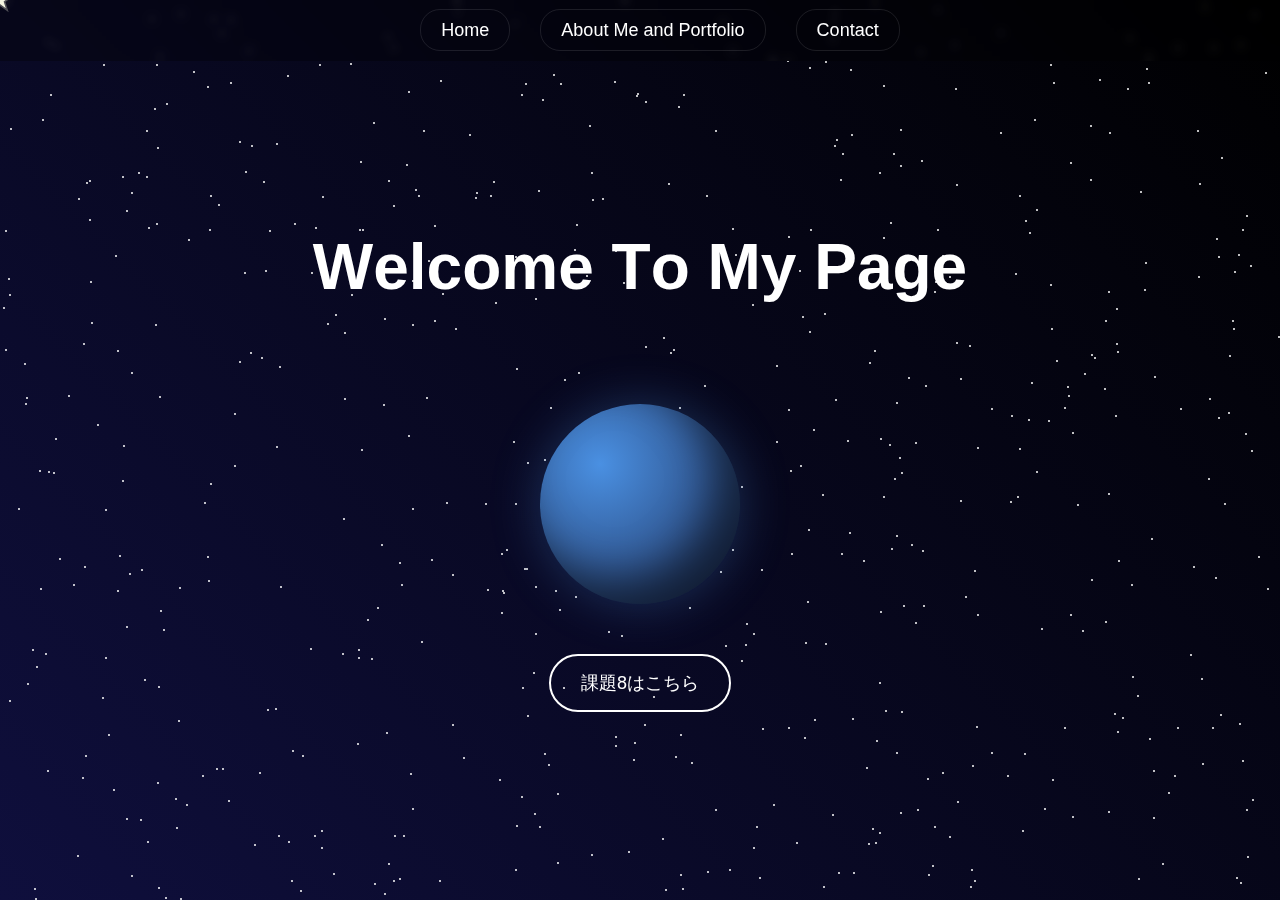
<file: index.html>
<!DOCTYPE html>
<html lang="ja">
<head>
    <meta charset="UTF-8">
    <meta name="viewport" content="width=device-width, initial-scale=1.0">
    <title>Sota</title>
    <link rel="stylesheet" href="styles.css">
</head>
<body>
    <div class="stars"></div>
    <div class="custom-cursor">
        <div class="cursor-star"></div>
        <div class="cursor-trail"></div>
    </div>
    
    <header>
        <nav>
            <ul>
                <li><a href="#home" class="nav-button">Home</a></li>
                <li><a href="profile.html" class="nav-button">About Me and Portfolio</a></li>
                <li><a href="contact.html" class="nav-button">Contact</a></li>
            </ul>
        </nav>
    </header>

    <main>
        <section id="hero">
            <h1 class="glow">Welcome To My Page</h1>
            <div class="planet"></div>
            <a href="kadai8.html" class="explore-btn">課題8はこちら</a>
            
            <div class="scroll-indicator">
                <div class="scroll-arrow"></div>
                <div class="scroll-text">Scroll</div>
            </div>
        </section>
    </main>

    <script src="script.js"></script>
</body>
</html>
</file>
<file: styles.css>
/* Base styles */
body, html {
    margin: 0;
    padding: 0;
    height: 100%;
    background: linear-gradient(45deg, #0f0f3d 0%, #000000 100%);
    font-family: 'Arial', sans-serif;
    overflow-x: hidden;
    cursor: none;
}

/* カスタムカーソル */
.custom-cursor {
    width: 20px;
    height: 20px;
    position: fixed;
    pointer-events: none;
    z-index: 9999;
    transform: translate(-50%, -50%);
    mix-blend-mode: difference;
}

.cursor-star {
    position: absolute;
    width: 100%;
    height: 100%;
    background: #fff;
    clip-path: polygon(
        50% 0%,
        61% 35%,
        98% 35%,
        68% 57%,
        79% 91%,
        50% 70%,
        21% 91%,
        32% 57%,
        2% 35%,
        39% 35%
    );
    animation: rotateStar 3s linear infinite;
}

.cursor-trail {
    position: absolute;
    width: 100%;
    height: 100%;
    background: rgba(255, 255, 255, 0.3);
    clip-path: polygon(
        50% 0%,
        61% 35%,
        98% 35%,
        68% 57%,
        79% 91%,
        50% 70%,
        21% 91%,
        32% 57%,
        2% 35%,
        39% 35%
    );
    animation: rotateStar 3s linear infinite, fadeTrail 1s linear infinite;
    transform: scale(1.5);
}

@keyframes rotateStar {
    from {
        transform: rotate(0deg);
    }
    to {
        transform: rotate(360deg);
    }
}

@keyframes fadeTrail {
    0% {
        opacity: 0.3;
        transform: scale(1.5) rotate(0deg);
    }
    100% {
        opacity: 0;
        transform: scale(2) rotate(360deg);
    }
}

/* Stars background */
.stars {
    position: fixed;
    top: 0;
    left: 0;
    width: 100%;
    height: 100%;
    pointer-events: none;
    z-index: 0;
}

.star {
    position: absolute;
    width: 2px;
    height: 2px;
    background: #fff;
    border-radius: 50%;
}

/* Shooting stars */
.shooting-star {
    position: absolute;
    width: 150px;
    height: 2px;
    background: linear-gradient(90deg, #fff, transparent);
    animation: shooting 3s linear infinite;
    opacity: 0;
}

.shooting-star::before {
    content: '';
    position: absolute;
    left: 0;
    top: -1px;
    width: 4px;
    height: 4px;
    background: #fff;
    border-radius: 50%;
    box-shadow: 0 0 20px #fff;
}

@keyframes shooting {
    0% {
        transform: translateX(-100px) translateY(100px) rotate(-45deg);
        opacity: 1;
    }
    50% {
        opacity: 1;
    }
    100% {
        transform: translateX(calc(100vw + 100px)) translateY(-100px) rotate(-45deg);
        opacity: 0;
    }
}

/* Navigation */
nav {
    position: fixed;
    top: 0;
    width: 100%;
    padding: 20px;
    z-index: 1000;
    background: rgba(0, 0, 0, 0.3);
    backdrop-filter: blur(5px);
}

nav ul {
    display: flex;
    justify-content: center;
    list-style: none;
    gap: 30px;
    padding: 0;
    margin: 0;
}

.nav-button {
    color: #fff;
    text-decoration: none;
    font-size: 18px;
    padding: 10px 20px;
    border: 1px solid rgba(255, 255, 255, 0.1);
    border-radius: 20px;
    transition: all 0.3s ease;
}

.nav-button:hover {
    background: rgba(255, 255, 255, 0.1);
    transform: scale(1.1);
}

/* Hero Section */
#hero {
    height: 100vh;
    display: flex;
    flex-direction: column;
    justify-content: center;
    align-items: center;
    position: relative;
    z-index: 1;
}

.glow {
    color: #fff;
    font-size: 4em;
    text-align: center;
    animation: glow 2s ease-in-out infinite alternate;
    margin-bottom: 50px;
}

/* テキストのホバーエフェクト */
.wobble-text {
    display: inline-block;
    transition: transform 0.3s ease;
}

.wobble-text:hover {
    animation: wobble 0.5s ease infinite;
    color: #00ff95;
    text-shadow: 0 0 20px #00ff95;
}

@keyframes wobble {
    0% {
        transform: translate(0) rotate(0);
    }
    20% {
        transform: translate(-2px, 2px) rotate(-3deg);
    }
    40% {
        transform: translate(-2px, -2px) rotate(-3deg);
    }
    60% {
        transform: translate(2px, 2px) rotate(3deg);
    }
    80% {
        transform: translate(2px, -2px) rotate(3deg);
    }
    100% {
        transform: translate(0) rotate(0);
    }
}

@keyframes glow {
    from {
        text-shadow: 0 0 5px #fff, 0 0 10px #fff, 0 0 15px #0073e6, 0 0 20px #0073e6;
    }
    to {
        text-shadow: 0 0 10px #fff, 0 0 20px #fff, 0 0 30px #0073e6, 0 0 40px #0073e6;
    }
}

/* Planet */
.planet {
    width: 200px;
    height: 200px;
    background: radial-gradient(circle at 30% 30%, #4a90e2, #1c2951);
    border-radius: 50%;
    position: relative;
    box-shadow: 
        inset -25px -25px 40px rgba(0,0,0,.5),
        0 0 50px rgba(74, 144, 226, 0.3);
    margin: 50px;
    animation: rotate 20s linear infinite;
}

@keyframes rotate {
    from {
        transform: rotate(0deg);
    }
    to {
        transform: rotate(360deg);
    }
}

/* Button Styles */
.explore-btn {
    padding: 15px 30px;
    font-size: 18px;
    color: #fff;
    background: transparent;
    border: 2px solid #fff;
    border-radius: 30px;
    cursor: none;
    transition: all 0.3s ease;
    position: relative;
    overflow: hidden;
}

.explore-btn:hover {
    background: rgba(255, 255, 255, 0.1);
    transform: scale(1.1);
}

/* Content Section */
#content {
    min-height: 100vh;
    padding: 50px 20px;
    position: relative;
    z-index: 1;
}

.card {
    max-width: 800px;
    margin: 0 auto;
    padding: 40px;
    background: rgba(255, 255, 255, 0.05);
    border-radius: 20px;
    backdrop-filter: blur(10px);
    color: #fff;
    text-align: center;
    box-shadow: 0 0 50px rgba(255, 255, 255, 0.1);
    z-index: 1;
}

.card h2 {
    font-size: 2.5em;
    margin-bottom: 20px;
    color: #fff;
    text-shadow: 0 0 10px rgba(255, 255, 255, 0.5);
}

.card p {
    font-size: 1.2em;
    line-height: 1.6;
    color: rgba(255, 255, 255, 0.8);
}

/* ホバー時のリンクとボタンのスタイル */
.nav-button:hover .wobble-text,
.explore-btn:hover .wobble-text {
    animation: wobble 0.5s ease infinite;
    color: #00ff95;
    text-shadow: 0 0 20px #00ff95;
}

/* モバイル対応 */
@media (max-width: 768px) {
    .glow {
        font-size: 2.5em;
    }

    .planet {
        width: 150px;
        height: 150px;
    }

    .card {
        padding: 20px;
    }

    .card h2 {
        font-size: 2em;
    }

    .card p {
        font-size: 1em;
    }

    nav ul {
        gap: 15px;
    }

    .nav-button {
        font-size: 16px;
        padding: 8px 16px;
    }
}

/* アクセシビリティ対応 */
@media (prefers-reduced-motion: reduce) {
    .wobble-text:hover {
        animation: none;
    }

    .planet {
        animation: none;
    }

    .cursor-star,
    .cursor-trail {
        animation: none;
    }
}

/* Assignment List Styles */
.assignment-list {
    margin-top: 40px;
    display: flex;
    flex-direction: column;
    gap: 20px;
    text-align: left;
    padding: 20px;
}

.assignment-item {
    display: flex;
    align-items: center;
    gap: 30px;
    padding: 15px 20px;
    background: rgba(255, 255, 255, 0.05);
    border-radius: 10px;
    transition: all 0.3s ease;
}

.assignment-item:hover {
    background: rgba(255, 255, 255, 0.1);
    transform: translateX(10px);
}

.assignment-item .date {
    min-width: 100px;
    color: #00ff95;
    font-family: monospace;
    font-size: 1.1em;
}

.assignment-item .title {
    color: #fff;
    text-decoration: none;
    font-size: 1.1em;
    transition: all 0.3s ease;
}

.assignment-item .title:hover {
    color: #00ff95;
    text-shadow: 0 0 10px #00ff95;
}

/* レスポンシブ対応 */
@media (max-width: 768px) {
    .assignment-item {
        flex-direction: column;
        align-items: flex-start;
        gap: 10px;
    }

    .assignment-item .date {
        min-width: auto;
        font-size: 0.9em;
    }

    .assignment-item .title {
        font-size: 1em;
    }
}

/* スクロールインジケーター */
.scroll-indicator {
    position: absolute;
    bottom: 40px;
    left: 50%;
    transform: translateX(-50%);
    display: flex;
    flex-direction: column;
    align-items: center;
    gap: 10px;
    opacity: 0;
    animation: fadeInOut 2s ease-in-out infinite;
}

.scroll-arrow {
    width: 30px;
    height: 30px;
    border-right: 3px solid #fff;
    border-bottom: 3px solid #fff;
    transform: rotate(45deg);
    animation: bounce 2s infinite;
}

.scroll-text {
    color: #fff;
    font-size: 14px;
    letter-spacing: 2px;
    text-transform: uppercase;
}

@keyframes bounce {
    0%, 20%, 50%, 80%, 100% {
        transform: translateY(0) rotate(45deg);
    }
    40% {
        transform: translateY(-20px) rotate(45deg);
    }
    60% {
        transform: translateY(-10px) rotate(45deg);
    }
}

@keyframes fadeInOut {
    0%, 100% {
        opacity: 0;
    }
    50% {
        opacity: 1;
    }
}

/* スクロール時にインジケーターを非表示 */
.scroll-indicator.hide {
    display: none;
}

/* Newバッジのスタイル */
.new-badge {
    display: inline-block;
    background: #ff3366;
    color: white;
    padding: 2px 8px;
    border-radius: 12px;
    font-size: 0.8em;
    margin-left: 8px;
    animation: pulse 2s infinite;
}

@keyframes pulse {
    0% {
        transform: scale(1);
    }
    50% {
        transform: scale(1.1);
    }
    100% {
        transform: scale(1);
    }
}

/* Exploreボタンのリンクスタイル */
.explore-btn {
    padding: 15px 30px;
    font-size: 18px;
    color: #fff;
    background: transparent;
    border: 2px solid #fff;
    border-radius: 30px;
    cursor: none;
    transition: all 0.3s ease;
    position: relative;
    overflow: hidden;
    text-decoration: none;
    display: inline-block;
}

.explore-btn:hover {
    background: rgba(255, 255, 255, 0.1);
    transform: scale(1.1);
}

.explore-btn:before {
    content: '';
    position: absolute;
    top: 0;
    left: -100%;
    width: 100%;
    height: 100%;
    background: linear-gradient(
        120deg,
        transparent,
        rgba(255, 255, 255, 0.2),
        transparent
    );
    transition: 0.5s;
}

.explore-btn:hover:before {
    left: 100%;
}

/* モバイル対応 */
@media (max-width: 768px) {
    .new-badge {
        font-size: 0.7em;
        padding: 2px 6px;
    }
    
    .explore-btn {
        font-size: 16px;
        padding: 12px 24px;
    }
}
</file>
